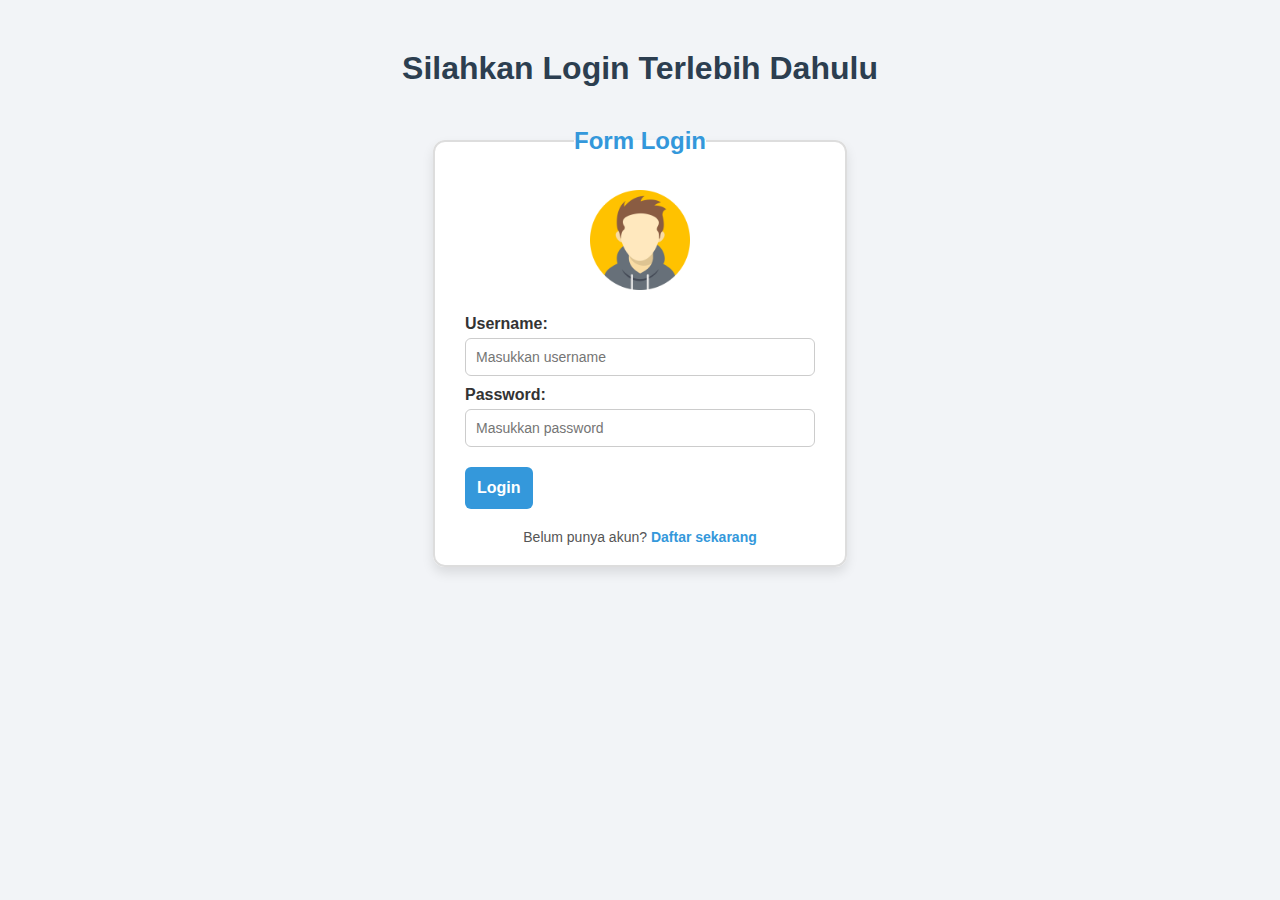
<file: index.html>
<!DOCTYPE html>
<html>
  <head>
    <title>Form Login</title>
    <link rel="stylesheet" href="style.css" />
  </head>
  <body
    style="
      font-family: Arial, Helvetica, sans-serif;
      background-color: #f2f4f7;
      margin: 0;
      padding: 0;
    "
  >
    <h1 class="h1">Silahkan Login Terlebih Dahulu</h1>

    <fieldset class="fieldset">
      <legend class="legend">Form Login</legend>

      <img
        src="source/akun.png"
        alt="Icon Akun"
        style="width: 100px; display: block; margin: 15px auto"
      />

      <form style="display: flex; flex-direction: column" action="home.html">
        <label for="uname" class="label">Username:</label>
        <input
          type="text"
          name="uname"
          placeholder="Masukkan username"
          class="input"
          required
        />

        <label for="psw" class="label">Password:</label>
        <input
          type="password"
          name="psw"
          placeholder="Masukkan password"
          class="input"
          required
        />

        <a
          href="home.html"
          style="text-decoration: none; color: white; display: block"
          ><button type="submit" class="button">Login</button>
        </a>
      </form>

      <p
        style="
          text-align: center;
          margin-top: 20px;
          font-size: 14px;
          color: #555;
        "
      >
        Belum punya akun?
        <a href="formregister.html" class="link"> Daftar sekarang </a>
      </p>
    </fieldset>
  </body>
</html>
</file>
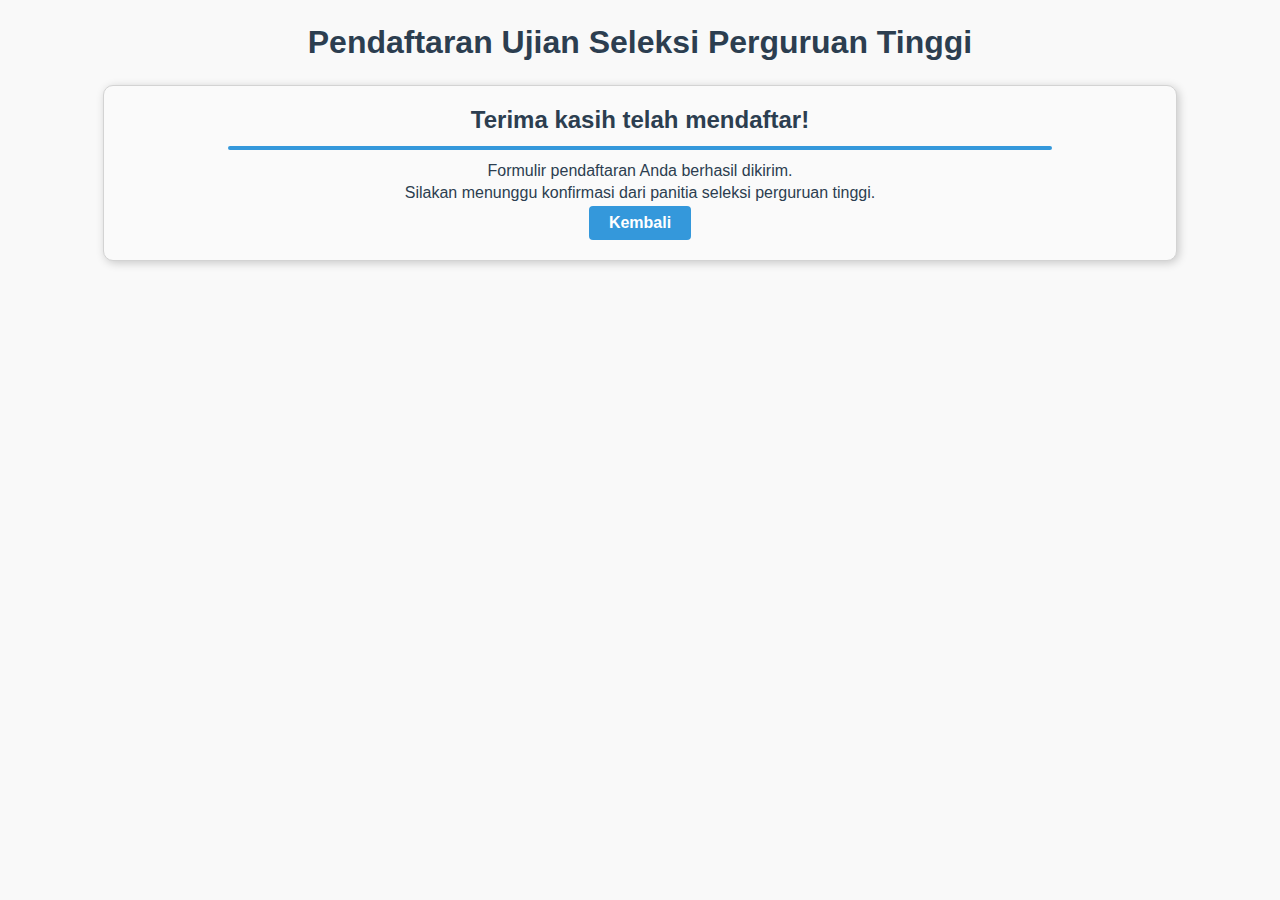
<file: form_submitted.html>
<!DOCTYPE html>
<html lang="en">

<head>
    <meta charset="UTF-8" />
    <meta name="viewport" content="width=device-width, initial-scale=1.0" />
    <title>Formulir Pendaftaran Ujian Mandiri Universitas</title>
    <link rel="stylesheet" tpye="text/css" href="style.css" />
</head>

<body class="form-pendaftaran">
    <h1>Pendaftaran Ujian Seleksi Perguruan Tinggi</h1>
    <div class="card flex-center">
        <h2>Terima kasih telah mendaftar!</h2>
        <hr style="width: 80%;" />
        <div class="content-group flex-column flex-center">
            <p>Formulir pendaftaran Anda berhasil dikirim.</p>
            <p>Silakan menunggu konfirmasi dari panitia seleksi perguruan tinggi.</p>
            <a href="./home.html" class="button">Kembali</a>
        </div>
</body>

</html>
</file>
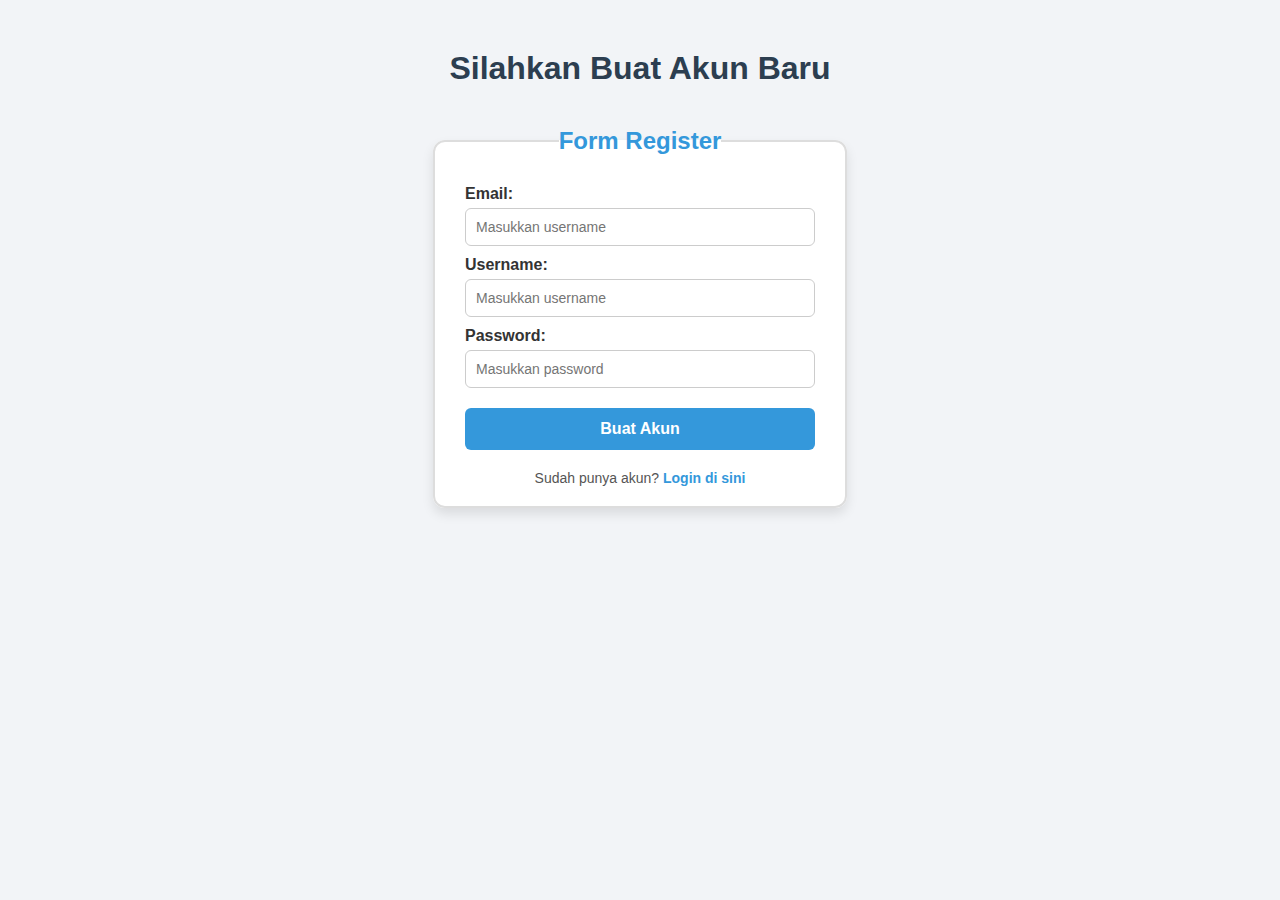
<file: formregister.html>
<!DOCTYPE html>
<html>
  <head>
    <title>Form Register</title>
    <link rel="stylesheet" href="style.css" />
  </head>
  <body
    style="
      font-family: Arial, Helvetica, sans-serif;
      background-color: #f2f4f7;
      margin: 0;
      padding: 0;
    "
  >
    <h1 class="h1">Silahkan Buat Akun Baru</h1>

    <fieldset class="fieldset">
      <legend class="legend">Form Register</legend>

      <form
        style="display: flex; flex-direction: column"
        action="index.html"
        onsubmit="return validateForm()"
      >
        <label for="email" class="label">Email:</label>
        <input
          type="email"
          placeholder="Masukkan username"
          name="email"
          class="input"
        />

        <label for="uname" class="label">Username:</label>
        <input
          type="text"
          placeholder="Masukkan username"
          name="uname"
          class="input"
          id="username"
        />

        <label for="psw" class="label">Password:</label>
        <input
          type="password"
          placeholder="Masukkan password"
          name="psw"
          class="input"
          id="password"
        />

        <button type="submit" class="button" id="login-button">
          Buat Akun
        </button>
      </form>

      <p
        style="
          text-align: center;
          margin-top: 20px;
          font-size: 14px;
          color: #555;
        "
      >
        Sudah punya akun?
        <a href="index.html" class="link"> Login di sini </a>
      </p>
    </fieldset>
    <script src="script.js"></script>
  </body>
</html>
</file>
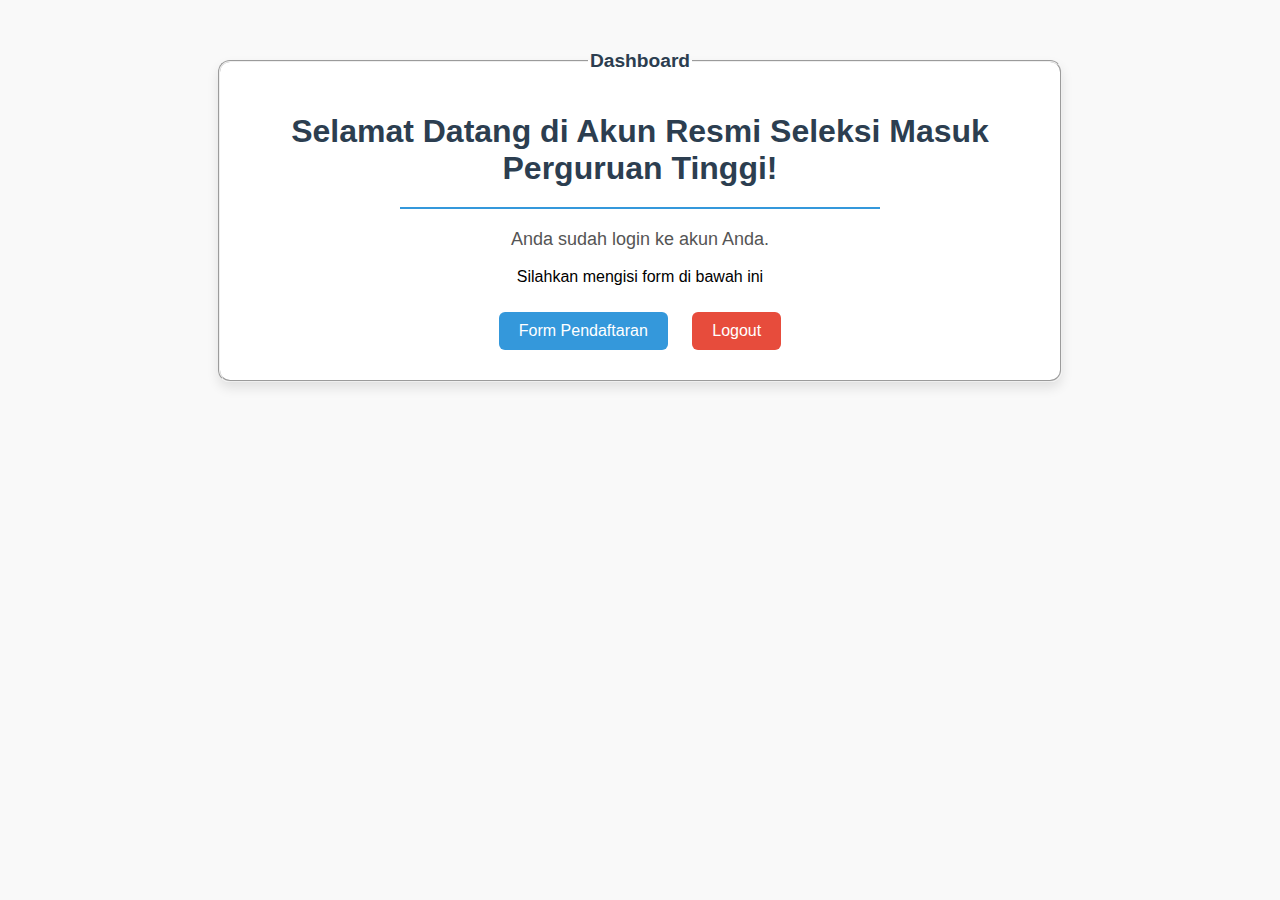
<file: home.html>
<!DOCTYPE html>
<html lang="en">
  <head>
    <title>Home</title>
  </head>
  <body
    style="
      font-family: Arial, sans-serif;
      background-color: #f9f9f9;
      margin: 0;
      padding: 0;
    "
  >
    <fieldset
      style="
        max-width: 800px;
        margin: 50px auto;
        padding: 20px;
        background: white;
        border-radius: 12px;
        text-align: center;
        box-shadow: 0 6px 12px rgba(0, 0, 0, 0.1);
      "
    >
      <legend style="font-size: 1.2rem; color: #2c3e50; font-weight: bold">
        Dashboard
      </legend>

      <h1 style="color: #2c3e50; margin-bottom: 10px">
        Selamat Datang di Akun Resmi Seleksi Masuk Perguruan Tinggi!
      </h1>
      <hr
        style="
          border: none;
          height: 2px;
          background: #3498db;
          width: 60%;
          margin: 20px auto;
        "
      />
      <p style="font-size: 18px; color: #555">Anda sudah login ke akun Anda.</p>
      <p>Silahkan mengisi form di bawah ini</p>

      <!-- Tombol Form -->
      <a
        href="form_pendaftaran.html"
        style="
          display: inline-block;
          margin: 10px;
          padding: 10px 20px;
          background-color: #3498db;
          color: white;
          text-decoration: none;
          border-radius: 6px;
          font-size: 16px;
        "
        >Form Pendaftaran</a
      >

      <!-- Tombol Logout -->
      <a
        href="index.html"
        style="
          display: inline-block;
          margin: 10px;
          padding: 10px 20px;
          background-color: #e74c3c;
          color: white;
          text-decoration: none;
          border-radius: 6px;
          font-size: 16px;
        "
        >Logout</a
      >
    </fieldset>
  </body>
</html>
</file>
<file: style.css>
* {
  margin: 0;
  padding: 0;
  font-family: Arial, Helvetica, sans-serif;
}

body {
  background-color: #f9f9f9;
  color: #2c3e50;
}

input::-webkit-outer-spin-button,
input::-webkit-inner-spin-button {
  -webkit-appearance: none;
  margin: 0;
}

/* index & form register*/
.h1 {
  text-align: center;
  margin-top: 50px;
  color: #2c3e50;
}

.fieldset {
  width: 350px;
  margin: 40px auto;
  background-color: #fff;
  border: 2px solid #ddd;
  border-radius: 12px;
  padding: 20px 30px;
  box-shadow: 0 6px 12px rgba(0, 0, 0, 0.1);
}
.legend {
  font-size: 1.5rem;
  font-weight: bold;
  text-align: center;
  color: #3498db;
}
.label {
  margin: 10px 0 5px;
  font-weight: bold;
  color: #333;
}
.input {
  padding: 10px;
  border: 1px solid #ccc;
  border-radius: 6px;
  font-size: 14px;
}

.button {
  cursor: pointer;
  background-color: #3498db;
  border: none;
  padding: 12px;
  font-weight: bold;
  color: white;
  border-radius: 6px;
  margin-top: 20px;
  font-size: 16px;
}
.button:hover {
  background-color: #2980b9;
  transition: 0.3s;
}
.link {
  color: #3498db;
  text-decoration: none;
  font-weight: bold;
}

.link:hover {
  text-decoration: underline;
  transition: 0.3s;
}
/* end index & form register */

/* form pendaftaran */

.form-pendaftaran {
  display: flex;
  margin: 0px;
  padding: 24px;
  justify-content: center;
  align-items: center;
  flex-direction: column;
}

.form-pendaftaran > h1,
.form-pendaftaran > h2 {
  text-align: center;
  margin: 0px 0px 10px 0px;
}

.form-pendaftaran form {
  display: flex;
  flex-direction: column;
}

.form-pendaftaran .card {
  display: flex;
  flex-direction: column;
  background-color: rgb(250, 250, 250);
  width: 80vw;
  max-width: 1080px;
  padding: 16px 24px;
  margin: 14px 0px;
  border: 1px solid lightgray;
  border-radius: 10px;
  box-shadow: 2px 2px 10px rgba(0, 0, 0, 0.2);
}

.form-pendaftaran .card p {
  text-align: center;
}

.form-pendaftaran .card > h2 {
  margin: 4px 0px 4px 0px;
}

.form-pendaftaran .card > hr {
  margin: 8px 0px 8px 0px;
  border: 2px solid #3498db;
  border-radius: 10px;
}

.form-pendaftaran .content-group {
  display: flex;
  margin: 4px 0px;
}

.form-pendaftaran .content-group > div {
  display: flex;
  flex-wrap: wrap;
}

.form-pendaftaran .content-group .input {
  display: flex;
  flex-direction: column;
  width: 90%;
  max-width: 240px;
  margin: 8px 24px 8px 0px;
  border: none;
}

.form-pendaftaran .content-group .input {
  display: flex;
  flex-direction: column;
  width: 90%;
  max-width: 240px;
  margin: 8px 24px 8px 0px;
  border: none;
}

.form-pendaftaran .content-group .input input:focus {
  outline: none;
  border: 1px solid #3498db;
}

.form-pendaftaran .input-label {
  height: 26px;
}

.form-pendaftaran .input-text {
  border: 1px solid slategray;
  border-radius: 4px;
  height: 26px;
  padding: 4px 8px;
  font-size: 16px;
}

.form-pendaftaran .input-text {
  border: 1px solid slategray;
  border-radius: 4px;
  height: 26px;
  padding: 4px 8px;
  font-size: 16px;
}

.form-pendaftaran .input-date {
  border: 1px solid slategray;
  border-radius: 4px;
  height: 26px;
  padding: 4px 8px;
  font-size: 16px;
}

.form-pendaftaran .input-select {
  border: 1px solid slategray;
  border-radius: 4px;
  height: 34px;
  padding: 4px 8px;
  font-size: 16px;
}

.form-pendaftaran .checkbox-radio-group {
  display: flex;
  align-items: center;
  margin: auto 0px;
  gap: 24px;
}

.form-pendaftaran .checkbox-radio-group div {
  display: flex;
  gap: 8px;
}

.form-pendaftaran .input-textarea {
  resize: vertical;
  border: 1px solid slategray;
  border-radius: 4px;
  min-height: 20px;
  max-width: 800px;
  padding: 6px 10px;
  font-size: 16px;
}

.form-pendaftaran .input-file {
  margin: 0px;
}

.form-pendaftaran .button-group {
  display: flex;
  justify-items: center;
  gap: 16px;
  align-items: center;
  margin: 8px 0px;
}

.form-pendaftaran .input-submit {
  background-color: #3498db;
  padding: 8px 20px;
  font-size: 16px;
  border: 0px;
  border-radius: 4px;
  color: white;
}

.form-pendaftaran .input-submit:hover {
  cursor: pointer;
}

.form-pendaftaran .button {
  padding: 8px 20px;
  width: fit-content;
  margin: 0px;
  font-size: 16px;
  border-radius: 4px;
  text-decoration: none;
  color: white;
}

.form-pendaftaran .button:hover {
  cursor: pointer;
}

img[src=""] {
  display: none;
}

.form-pendaftaran #preview-pas-foto {
  max-width: 480px;
  width: 90%;
  margin-bottom: 16px;
}

/* end form pendaftaran */

.flex-row {
  display: flex;
  flex-direction: row;
}

.flex-column {
  display: flex;
  flex-direction: column;
  gap: 4px;
}

.flex-center {
  display: flex;
  justify-content: center;
  align-items: center;
}

@media (max-width: 768px) {
  .fieldset {
    width: 80%;
    margin: 20px auto;
    padding: 15px 20px;
  }

  .legend {
    font-size: 1.2rem;
  }

  .input {
    font-size: 12px;
    padding: 8px;
  }

  .button {
    font-size: 14px;
    padding: 10px;
  }
}
@media (max-width: 480px) {
  .fieldset {
    width: 60%;
    margin: 10px auto;
    padding: 10px 15px;
  }

  .legend {
    font-size: 1rem;
  }

  .input {
    font-size: 10px;
    padding: 6px;
  }

  .button {
    font-size: 12px;
    padding: 8px;
  }
}
</file>
